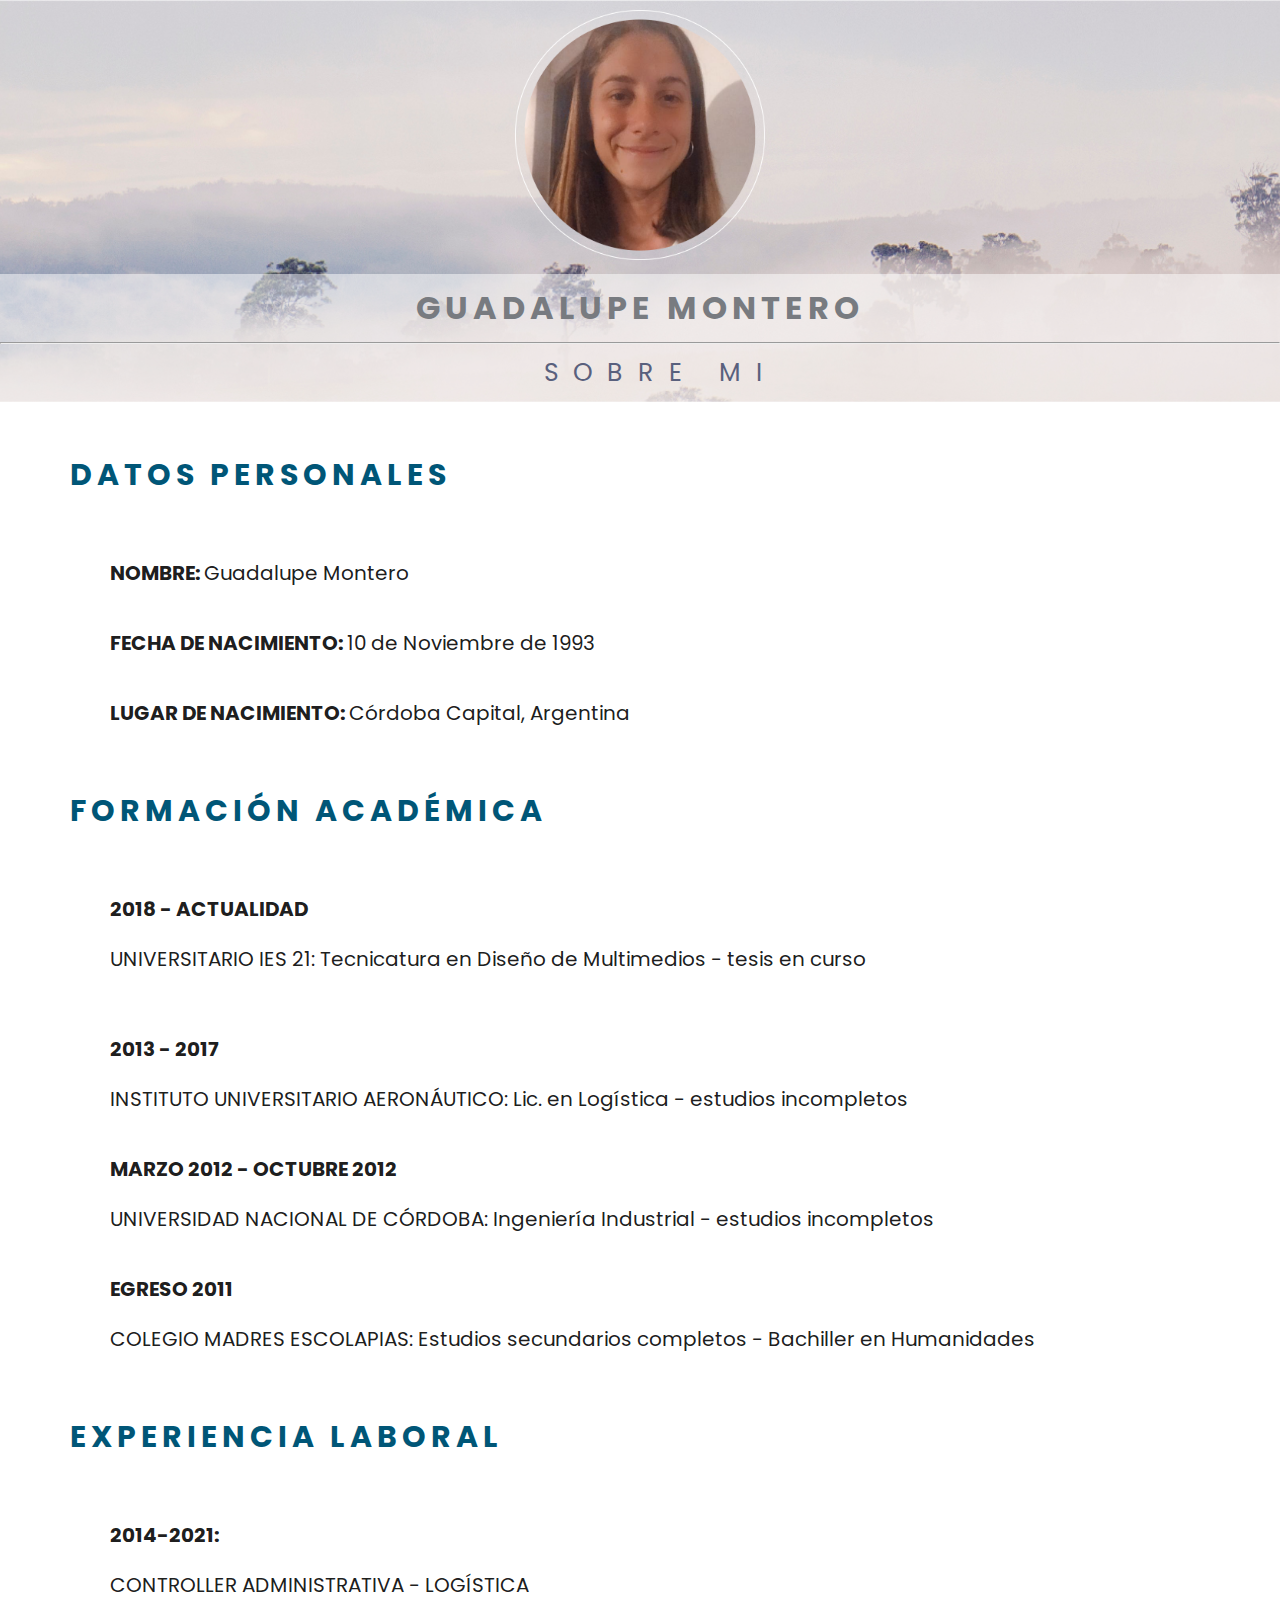
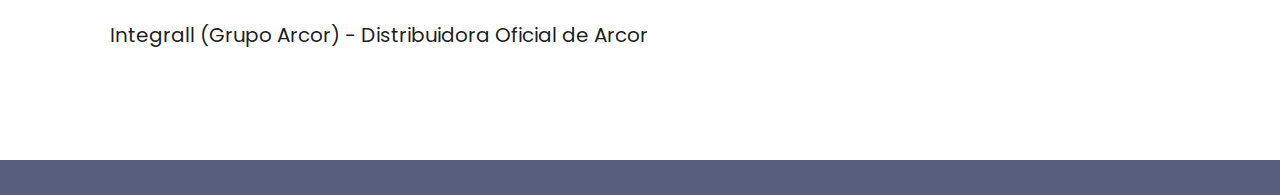
<file: index.html>
<!DOCTYPE html>
<html lang="es">
<head>
  <meta charset="UTF-8">
  <meta http-equiv="X-UA-Compatible" content="IE=edge">
  <meta name="viewport" content="width=device-width, initial-scale=1.0">
  <title>CV Guadalupe Montero</title>

  <!--Link de CDN-->
  <link rel="stylesheet" href="https://cdnjs.cloudflare.com/ajax/libs/font-awesome/5.15.3/css/all.min.css" integrity="sha512-iBBXm8fW90+nuLcSKlbmrPcLa0OT92xO1BIsZ+ywDWZCvqsWgccV3gFoRBv0z+8dLJgyAHIhR35VZc2oM/gI1w==" crossorigin="anonymous" referrerpolicy="no-referrer" />

  <!--Link de CSS-->
  <link rel="stylesheet" href="css/styles.css">

</head>
<body>

<!--HEADER-->
  <header>
    <div class="header-perfil">
      <img src="img/foto-de-perfil.png" alt="foto_de_perfil">
    </div>
    <div class="header-h1">
      <h1>GUADALUPE MONTERO</h1>
    </div>
    <hr>
    <div class="header-nav">
      <nav>
        <ul>
          <li><a href="sobremi.html">SOBRE MI</a></li>
        </ul>
      </nav>
    </div>
  </header>

<!--MAIN-->
  <main>

    <!-- DATOS-PERSONALES -->
    <section>
      <div class="div-h2">
        <h2 class="section-h2">DATOS PERSONALES</h2>
      </div>
      <div class="div-listas">
        <dl>
          <dt><strong>NOMBRE: </strong>Guadalupe Montero</dt>
        </dl>
        <dl>
          <dt><strong>FECHA DE NACIMIENTO: </strong>10 de Noviembre de 1993</dt>
        </dl>
        <dl>
          <dt><strong>LUGAR DE NACIMIENTO: </strong>Córdoba Capital, Argentina</dt>
        </dl>
      </div>
    </section>

    <!-- FORMACION-ACADEMICA -->
    <section>
      <div class="div-h2">
        <h2 class="section-h2">FORMACIÓN ACADÉMICA</h2>
      </div>
      <div class="div-listas">
        <dl>
          <dt><strong>2018 - ACTUALIDAD</strong></dt>
          <dd>UNIVERSITARIO IES 21: Tecnicatura en Diseño de Multimedios - tesis en curso</dd>
          <dd></dd>
        </dl>
        <dl>
          <dt><strong>2013 - 2017</strong></dt>
          <dd>INSTITUTO UNIVERSITARIO AERONÁUTICO: Lic. en Logística - estudios incompletos</dd>
        </dl>
        <dl>
          <dt><strong>MARZO 2012 - OCTUBRE 2012</strong></dt>
          <dd>UNIVERSIDAD NACIONAL DE CÓRDOBA: Ingeniería Industrial - estudios incompletos</dd>
        </dl>
        <dl>
          <dt><strong>EGRESO 2011</strong></dt>
          <dd>COLEGIO MADRES ESCOLAPIAS: Estudios secundarios completos - Bachiller en Humanidades</dd>
        </dl>
      </div>
    </section>
    
    <!-- EXPERIENCIA-LABORAL -->
    <section>
      <div class="div-h2">
        <h2 class="section-h2">EXPERIENCIA LABORAL</h2>
      </div>
      <div class="div-listas">
        <dl>
          <dt><strong>2014-2021: </strong></dt>
          <dd>CONTROLLER ADMINISTRATIVA - LOGÍSTICA</dd>
          <dd>Integrall (Grupo Arcor) - Distribuidora Oficial de Arcor</dd>
        </dl>
      </div>
    </section>
  </main>

<!--FOOTER-->
  <footer>
    <div class="footer-redes">
      <a href="https://www.instagram.com/guadalupemontero_" target="_blank"><i class="fab fa-instagram"></i></a>
    </div>
    <div class="footer-redes">
      <a href="https://www.facebook.com/monteroguadalupe" target="_blank"><i class="fab fa-facebook-f"></i></a>
    </div>
    <div class="footer-redes">
      <a href="https://www.linkedin.com/in/guadalupe-montero" target="_blank"><i class="fab fa-linkedin-in"></i></a>
    </div>
    <div class="footer-redes">
      <a href="https://github.com/guadamontero" target="_blank"><i class="fab fa-github"></i></a>
    </div>
  </footer>
</body>
</html>
</file>
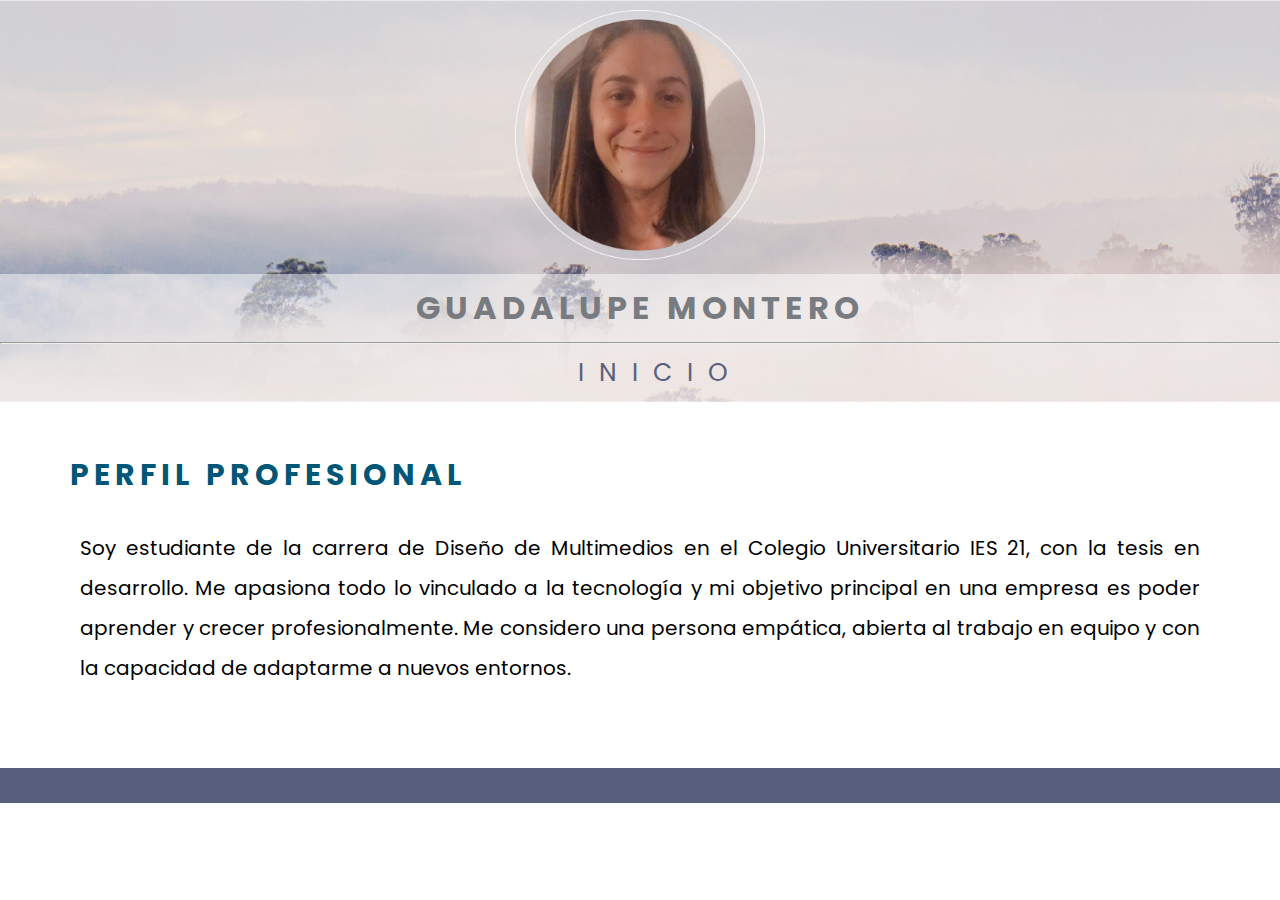
<file: sobremi.html>
<!DOCTYPE html>
<html lang="es">
<head>
  <meta charset="UTF-8">
  <meta http-equiv="X-UA-Compatible" content="IE=edge">
  <meta name="viewport" content="width=device-width, initial-scale=1.0">
  <title>Sobre mi</title>

  <!--Link de CDN-->
  <link rel="stylesheet" href="https://cdnjs.cloudflare.com/ajax/libs/font-awesome/5.15.3/css/all.min.css" integrity="sha512-iBBXm8fW90+nuLcSKlbmrPcLa0OT92xO1BIsZ+ywDWZCvqsWgccV3gFoRBv0z+8dLJgyAHIhR35VZc2oM/gI1w==" crossorigin="anonymous" referrerpolicy="no-referrer" />
  
  <!--Link de CSS-->
  <link rel="stylesheet" href="css/styles.css">
  
</head>
<body>

<!--HEADER-->
  <header>
    <header>
      <div class="header-perfil">
        <img src="img/foto-de-perfil.png" alt="foto_de_perfil">
      </div>
      <div class="header-h1">
        <h1>GUADALUPE MONTERO</h1>
      </div>
      <hr>
      <div class="header-nav">
        <nav>
          <ul>
            <li><a href="index.html">INICIO</a></li>
          </ul>
        </nav>
      </div>
    </header>
  </header>

<!--MAIN-->
  <main>
    <div class="div-h2">
      <h2 class="section-h2">PERFIL PROFESIONAL</h2>
    </div>
    <div class="div-contenido">
      <p>Soy estudiante de la carrera de Diseño de Multimedios 
        en el Colegio Universitario IES 21, con la tesis en 
        desarrollo. Me apasiona todo lo vinculado a la tecnología y mi objetivo principal en una empresa es poder aprender y crecer profesionalmente. Me considero una persona empática, abierta al trabajo en equipo y con la 
        capacidad de adaptarme a nuevos entornos.</p>
    </div>
  </main>

<!--FOOTER-->
  <footer>
    <div class="footer-redes">
      <a href="https://www.instagram.com/guadalupemontero_" target="_blank"><i class="fab fa-instagram"></i></a>
    </div>
    <div class="footer-redes">
      <a href="https://www.facebook.com/monteroguadalupe" target="_blank"><i class="fab fa-facebook-f"></i></a>
    </div>
    <div class="footer-redes">
      <a href="https://www.linkedin.com/in/guadalupe-montero" target="_blank"><i class="fab fa-linkedin-in"></i></a>
    </div>
    <div class="footer-redes">
      <a href="https://github.com/guadamontero" target="_blank"><i class="fab fa-github"></i></a>
    </div>
  </footer>
</body>
</html>
</file>
<file: css/styles.css>
@import url('https://fonts.googleapis.com/css2?family=Poppins:ital,wght@0,100;0,200;0,300;0,400;0,500;0,600;0,700;0,800;0,900;1,100;1,200;1,300;1,400;1,500;1,600;1,700;1,800;1,900&display=swap');

*{
  margin: 0px;
}

* a {
  text-decoration: none;
  color: white;
}

li {
  list-style: none;
}

/*HEADER*/
header{
  text-align: center;
  background-image: url('../img/header.jpg');
  background-repeat: no-repeat;
  background-position: 50% 50%;
  background-size: cover;
}

.header-perfil {
  padding: 10px;
}

.header-perfil img{
  width: 250px; height: 250px;
}

.header-h1 {
  padding:10px;
  background-color: rgba(255, 255, 255, 0.5);
  color: #787B80;
  font-family: 'Poppins', sans-serif;
  letter-spacing: 5px;
  font-weight: Bold;
}

.header-nav {
  text-align: center;
  padding: 10px;
  background-color: rgba(255, 255, 255, 0.5);
}

.header-nav a{
  color: #59607D;
  font-family: 'Poppins', sans-serif;
  font-weight: Regular 400;
  font-size: 25px;
  letter-spacing: 15px;
}

/*MAIN*/
main {
  padding: 50px;
  background-color: rgba(255, 255, 255, 0.5);
  font-family: 'Poppins', sans-serif;
}

.div-h2 {
  padding-left: 20px;
  font-family: 'Poppins', sans-serif;
  font-weight: bolder;
}

.section-h2 {
  color: #005677;
  letter-spacing: 5px;
  font-family: 'Poppins', sans-serif;
  font-size: 30px;
}

.div-listas {
  padding: 40px 40px;
  font-size: 20px;
}

.div-listas dl, dt, dd {
  padding: 10px 10px;
  color: rgba(0, 0, 0, 0.9);
}

.div-contenido p  {
  padding: 30px;
  font-size: 20px;
  line-height: 40px;
  text-align: justify;
  font-family: 'Poppins', sans-serif;
}

/*FOOTER*/
footer {
  font-size: 20px;
  padding: 5px;
  text-align: center;
  background-color: #59607D;
  color: white;
  font-family: 'Lato', sans-serif;
}

footer div{
  display: inline-block;
  padding: 10px;
}

.footer-redes {
  font-size: 30px;
}
</file>
